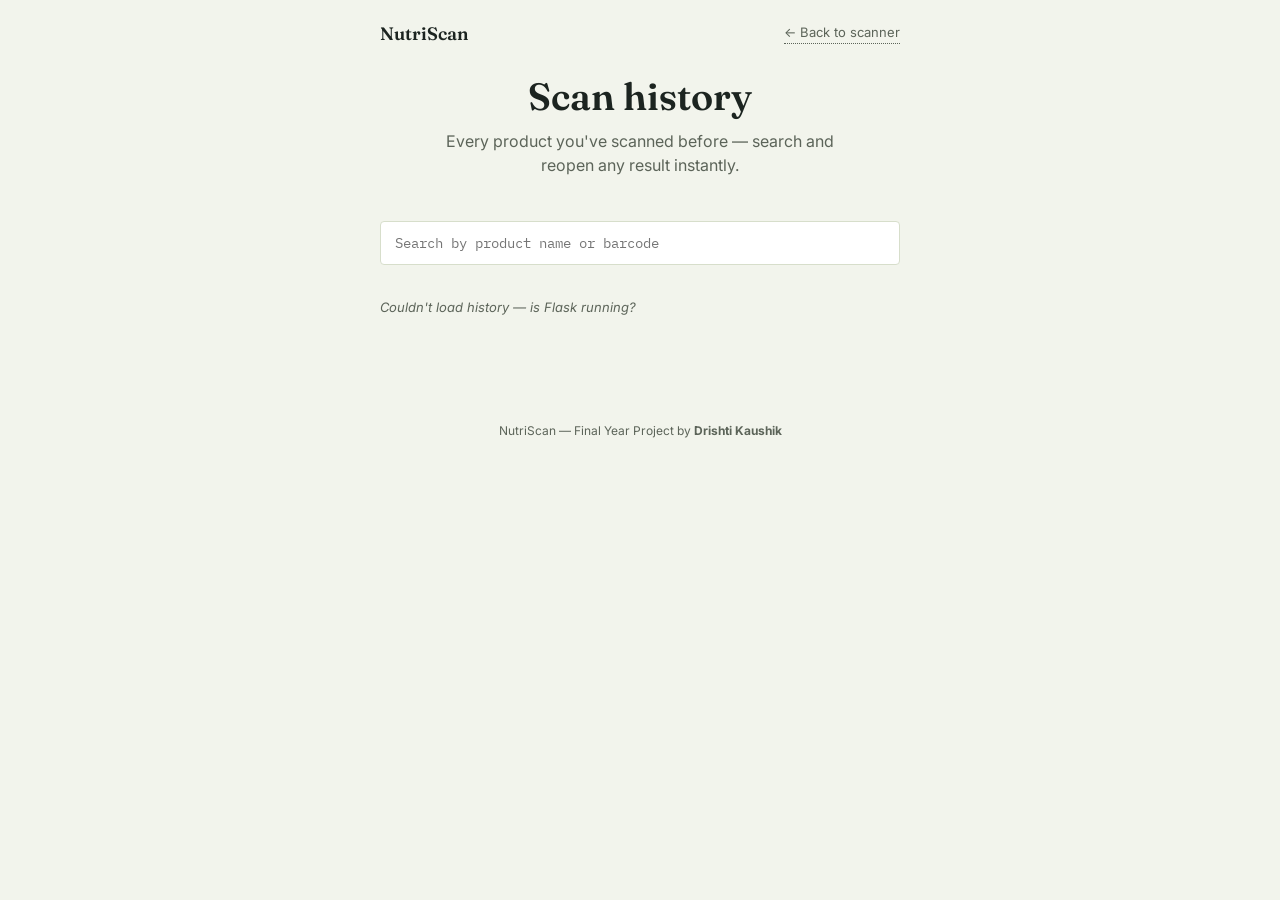
<file: frontend/history.html>
<!DOCTYPE html>
<html lang="en">
<head>
<meta charset="UTF-8">
<meta name="viewport" content="width=device-width, initial-scale=1.0">
<title>Scan History — NutriScan</title>
<link rel="preconnect" href="https://fonts.googleapis.com">
<link href="https://fonts.googleapis.com/css2?family=Fraunces:opsz,wght@9..144,500;9..144,600&family=Inter:wght@400;500;600&family=IBM+Plex+Mono:wght@400;500&display=swap" rel="stylesheet">
<link rel="stylesheet" href="style.css">
</head>
<body>

<header class="app-header">
  <span class="brand">NutriScan</span>
  <div class="header-actions">
    <a href="index.html" class="text-link">← Back to scanner</a>
  </div>
</header>

<main class="page">
  <section class="hero hero-compact">
    <h1>Scan history</h1>
    <p class="hero-sub">Every product you've scanned before — search and reopen any result instantly.</p>
  </section>

  <div class="history-page-search">
    <input type="text" id="history-search" placeholder="Search by product name or barcode" autocomplete="off">
  </div>

  <section id="history-page-list" class="history-list">
    <p class="history-empty">Loading…</p>
  </section>

  <section id="history-detail-section" class="result-section hidden">
    <div id="history-detail"></div>
  </section>
</main>

<footer class="app-footer">
  <p>NutriScan — Final Year Project by <strong>Drishti Kaushik</strong></p>
</footer>

<script src="common.js"></script>
<script src="history.js"></script>
</body>
</html>
</file>
<file: frontend/style.css>
:root {
  --paper: #F2F4EC;
  --paper-raised: #FFFFFF;
  --ink: #1C2420;
  --ink-soft: #5C6459;
  --line: #D7DECB;
  --green: #2F6F4E;
  --green-bg: #E1EDDD;
  --amber: #B8863C;
  --amber-bg: #F3E8D3;
  --red: #A6362B;
  --red-bg: #F3DFDB;
  --font-display: 'Fraunces', serif;
  --font-body: 'Inter', system-ui, sans-serif;
  --font-mono: 'IBM Plex Mono', monospace;
}

* { box-sizing: border-box; }

body {
  margin: 0;
  background: var(--paper);
  color: var(--ink);
  font-family: var(--font-body);
  line-height: 1.5;
}

.hidden { display: none !important; }

/* ── Header ─────────────────────────────────────────────────── */

.app-header {
  display: flex;
  justify-content: space-between;
  align-items: center;
  max-width: 560px;
  margin: 0 auto;
  padding: 20px 20px 0;
}

.brand {
  font-family: var(--font-display);
  font-weight: 600;
  font-size: 18px;
}

.header-actions {
  display: flex;
  align-items: center;
  gap: 10px;
}

.status-pill {
  display: flex;
  align-items: center;
  gap: 6px;
  font-family: var(--font-mono);
  font-size: 11px;
  color: var(--ink-soft);
  background: var(--paper-raised);
  border: 1px solid var(--line);
  border-radius: 20px;
  padding: 5px 10px;
}

.status-dot {
  width: 6px;
  height: 6px;
  border-radius: 50%;
  background: var(--green);
}

.icon-btn {
  width: 32px;
  height: 32px;
  display: flex;
  align-items: center;
  justify-content: center;
  background: var(--paper-raised);
  border: 1px solid var(--line);
  border-radius: 50%;
  color: var(--ink);
  cursor: pointer;
}
.icon-btn:focus-visible { outline: 2px solid var(--ink); outline-offset: 2px; }

/* ── Layout ─────────────────────────────────────────────────── */

.page {
  max-width: 560px;
  margin: 0 auto;
  padding: 0 20px 60px;
}

.hero { text-align: center; padding: 28px 0 32px; }

.hero h1 {
  font-family: var(--font-display);
  font-weight: 600;
  font-size: clamp(28px, 6vw, 38px);
  line-height: 1.15;
  margin: 0 0 10px;
}

.hero-sub {
  color: var(--ink-soft);
  max-width: 40ch;
  margin: 0 auto 24px;
}

/* ── Scanner card ───────────────────────────────────────────── */

.scanner-card {
  background: var(--paper-raised);
  border: 1px solid var(--line);
  border-radius: 8px;
  padding: 18px;
  text-align: left;
}

.viewfinder {
  position: relative;
  width: 100%;
  aspect-ratio: 4 / 3;
  background: var(--ink);
  border-radius: 6px;
  overflow: hidden;
  margin-bottom: 14px;
}
.viewfinder video, .viewfinder canvas {
  width: 100%; height: 100%; object-fit: cover;
}

.bracket {
  position: absolute; width: 24px; height: 24px;
  border: 2px solid var(--paper); opacity: 0.85; z-index: 2;
}
.bracket-tl { top: 12px; left: 12px; border-right: none; border-bottom: none; }
.bracket-tr { top: 12px; right: 12px; border-left: none; border-bottom: none; }
.bracket-bl { bottom: 12px; left: 12px; border-right: none; border-top: none; }
.bracket-br { bottom: 12px; right: 12px; border-left: none; border-top: none; }

.scan-line {
  position: absolute; left: 8%; right: 8%; height: 2px;
  background: var(--green); box-shadow: 0 0 6px var(--green);
  z-index: 2; animation: sweep 2.4s ease-in-out infinite;
}
@keyframes sweep {
  0% { top: 15%; opacity: 0; }
  10% { opacity: 1; }
  50% { top: 85%; opacity: 1; }
  90% { opacity: 1; }
  100% { top: 15%; opacity: 0; }
}
@media (prefers-reduced-motion: reduce) {
  .scan-line { animation: none; opacity: 0.5; top: 50%; }
}

.viewfinder-placeholder {
  position: absolute; inset: 0; z-index: 3;
  display: flex; flex-direction: column; align-items: center; justify-content: center;
  text-align: center; padding: 0 24px; color: var(--paper);
}
.placeholder-title { font-weight: 600; margin: 0 0 4px; }
.placeholder-sub { font-size: 12px; color: #C7CFC2; margin: 0; }

.hud-status-badge {
  position: absolute; top: 10px; left: 50%; transform: translateX(-50%);
  z-index: 3; display: flex; align-items: center; gap: 6px;
  background: var(--ink); color: var(--paper);
  font-family: var(--font-mono); font-size: 11px;
  border-radius: 20px; padding: 5px 12px;
}
.pulse-dot {
  width: 6px; height: 6px; border-radius: 50%; background: var(--green);
  animation: pulse 1.4s ease-in-out infinite;
}
@keyframes pulse { 0%,100% { opacity: 1; } 50% { opacity: 0.3; } }

/* ── Buttons ────────────────────────────────────────────────── */

.scanner-controls { display: flex; gap: 8px; margin-bottom: 16px; }

.btn {
  font-family: var(--font-body); font-weight: 600; font-size: 14px;
  border-radius: 4px; padding: 11px 16px; border: 1px solid var(--ink);
  cursor: pointer; flex: 1;
}
.btn:focus-visible { outline: 2px solid var(--ink); outline-offset: 2px; }
.btn-primary { background: var(--ink); color: var(--paper); }
.btn-secondary { background: transparent; color: var(--ink); }
.btn-primary.is-active { background: var(--red); border-color: var(--red); }

/* ── Demo chips ─────────────────────────────────────────────── */

.demo-shelf { margin-bottom: 16px; }
.shelf-label {
  display: block; font-family: var(--font-mono); font-size: 11px;
  color: var(--ink-soft); margin-bottom: 8px;
}
.demo-chips { display: flex; flex-wrap: wrap; gap: 6px; }
.demo-chip {
  font-family: var(--font-body); font-size: 12px; font-weight: 500;
  background: var(--paper); border: 1px solid var(--line); border-radius: 20px;
  padding: 6px 12px; cursor: pointer; color: var(--ink);
}
.demo-chip:hover { border-color: var(--ink); }

/* ── Search form ────────────────────────────────────────────── */

.search-form { display: flex; gap: 8px; }
.input-icon-group { position: relative; flex: 1; }
#manual-input {
  width: 100%; font-family: var(--font-mono); font-size: 13px;
  padding: 10px 32px 10px 10px; border: 1px solid var(--line);
  border-radius: 4px; background: var(--paper);
}
#manual-input:focus-visible { outline: 2px solid var(--ink); outline-offset: 1px; }
.clear-btn {
  position: absolute; right: 6px; top: 50%; transform: translateY(-50%);
  border: none; background: none; color: var(--ink-soft); cursor: pointer; font-size: 13px;
}

/* ── Result states ──────────────────────────────────────────── */

.result-section { margin-top: 28px; }

.state-card {
  text-align: center; padding: 32px 20px; color: var(--ink-soft);
  border: 1px dashed var(--line); border-radius: 8px;
}
.state-card h3 { color: var(--ink); font-family: var(--font-display); margin: 0 0 6px; }
.state-card p { margin: 0; font-size: 14px; max-width: 32ch; margin: 0 auto; }

.spinner {
  width: 28px; height: 28px; border-radius: 50%;
  border: 3px solid var(--line); border-top-color: var(--ink);
  margin: 0 auto 14px; animation: spin 0.8s linear infinite;
}
@keyframes spin { to { transform: rotate(360deg); } }
@media (prefers-reduced-motion: reduce) {
  .spinner { animation: none; }
}

#result:not(.hidden) {
  background: var(--paper-raised); border: 1px solid var(--line);
  border-radius: 8px; padding: 24px 20px;
}

.product-image {
  width: 100%; max-height: 180px; object-fit: contain;
  background: var(--paper); border-radius: 4px; margin-bottom: 14px;
}
.product-name {
  font-family: var(--font-display); font-size: 20px; margin: 0 0 16px; text-align: center;
}

.badges-row { display: flex; gap: 10px; margin-bottom: 20px; }
.badge-block { flex: 1; text-align: center; }
.grade-badge {
  display: flex; flex-direction: column; justify-content: center; align-items: center;
  padding: 14px 10px; border-radius: 5px; border: 2px solid;
}
.grade-letter { font-family: var(--font-display); font-size: 28px; font-weight: 600; line-height: 1; }
.grade-score { font-family: var(--font-mono); font-size: 12px; margin-top: 4px; }
.badge-label { font-size: 11px; color: var(--ink-soft); margin: 6px 0 0; }

.grade-A, .grade-B { background: var(--green-bg); border-color: var(--green); color: var(--green); }
.grade-C            { background: var(--amber-bg); border-color: var(--amber); color: var(--amber); }
.grade-D, .grade-E { background: var(--red-bg); border-color: var(--red); color: var(--red); }
.grade-unknown       { background: var(--paper); border-color: var(--line); color: var(--ink-soft); }

.explanation-block { border-top: 1px dashed var(--line); padding-top: 16px; }
.explanation-block h3 { font-family: var(--font-body); font-size: 14px; margin: 0 0 10px; }
.flags-list { list-style: none; padding: 0; margin: 0; font-size: 13px; }
.flags-list li { padding: 7px 0; border-bottom: 1px dotted var(--line); }
.flags-list li:last-child { border-bottom: none; }
.no-flags { color: var(--ink-soft); font-style: italic; }

/* ── History ────────────────────────────────────────────────── */

.history-section { margin-top: 32px; }
.section-head { display: flex; justify-content: space-between; align-items: center; margin-bottom: 12px; }
.section-head h2 { font-size: 15px; margin: 0; display: flex; align-items: center; gap: 8px; }
.badge-count {
  font-family: var(--font-mono); font-size: 11px; background: var(--paper-raised);
  border: 1px solid var(--line); border-radius: 10px; padding: 2px 8px; color: var(--ink-soft);
}
.icon-link-btn {
  background: none; border: none; color: var(--ink-soft); font-size: 12px;
  font-family: var(--font-mono); cursor: pointer; text-decoration: underline;
}

.history-list { display: flex; flex-direction: column; gap: 8px; }
.history-item {
  display: flex; justify-content: space-between; align-items: center;
  font-family: var(--font-mono); font-size: 13px;
  background: var(--paper-raised); border: 1px solid var(--line); border-radius: 4px;
  padding: 10px 14px;
}
.verdict-dot { width: 8px; height: 8px; border-radius: 50%; display: inline-block; margin-right: 8px; }
.verdict-dot.A, .verdict-dot.B { background: var(--green); }
.verdict-dot.C { background: var(--amber); }
.verdict-dot.D, .verdict-dot.E, .verdict-dot.Unknown { background: var(--red); }
.history-empty { color: var(--ink-soft); font-size: 13px; font-style: italic; }

/* ── Footer ─────────────────────────────────────────────────── */

.app-footer {
  max-width: 560px; margin: 0 auto; padding: 20px 20px 40px;
  text-align: center; font-size: 12px; color: var(--ink-soft);
}
.app-footer a { color: var(--ink-soft); }
.footer-sub { margin-top: 4px; }

/* ── Toasts ─────────────────────────────────────────────────── */

.toast-hub {
  position: fixed; bottom: 20px; left: 50%; transform: translateX(-50%);
  display: flex; flex-direction: column; gap: 8px; z-index: 100;
  width: min(90vw, 360px);
}
.toast {
  background: var(--ink); color: var(--paper); font-size: 13px;
  border-radius: 4px; padding: 10px 14px; border-left: 3px solid var(--green);
  animation: toast-in 0.2s ease;
}
.toast.error { border-left-color: var(--red); }
@keyframes toast-in {
  from { opacity: 0; transform: translateY(6px); }
  to { opacity: 1; transform: translateY(0); }
}

@media (max-width: 420px) {
  .search-form { flex-direction: column; }
}

/* ── History page & shared additions ───────────────────────────── */

.text-link {
  font-size: 13px;
  color: var(--ink-soft);
  text-decoration: none;
  border-bottom: 1px dotted var(--ink-soft);
}
.text-link:hover { color: var(--ink); }

.hero-compact { padding-bottom: 20px; }

.history-page-search { margin-bottom: 20px; }
#history-search {
  width: 100%;
  font-family: var(--font-mono);
  font-size: 14px;
  padding: 12px 14px;
  border: 1px solid var(--line);
  border-radius: 4px;
  background: var(--paper-raised);
}
#history-search:focus-visible { outline: 2px solid var(--ink); outline-offset: 1px; }

.history-item-clickable {
  width: 100%;
  text-align: left;
  border: none;
  cursor: pointer;
  font-family: inherit;
}
.history-item-clickable:hover { border-color: var(--ink); }

.history-time { color: var(--ink-soft); font-size: 12px; }



#history-detail-section { margin-top: 20px; }

/* ── Modal ──────────────────────────────────────────────────────── */

.modal-overlay {
  position: fixed;
  inset: 0;
  background: rgba(28, 36, 32, 0.55);
  display: flex;
  align-items: center;
  justify-content: center;
  z-index: 200;
  padding: 20px;
}

.modal-card {
  background: var(--paper-raised);
  border-radius: 8px;
  padding: 28px 24px;
  max-width: 360px;
  width: 100%;
  text-align: center;
  animation: modal-in 0.15s ease;
}

.modal-card h3 {
  font-family: var(--font-display);
  margin: 0 0 10px;
}

.modal-card p {
  color: var(--ink-soft);
  font-size: 14px;
  margin: 0 0 20px;
}

@keyframes modal-in {
  from { opacity: 0; transform: scale(0.96); }
  to { opacity: 1; transform: scale(1); }
}

/* ── Score breakdown ────────────────────────────────────────────── */

.score-breakdown {
  margin-top: 14px;
  border: 1px solid var(--line);
  border-radius: 4px;
  overflow: hidden;
}

.breakdown-row {
  display: flex;
  justify-content: space-between;
  font-family: var(--font-mono);
  font-size: 12.5px;
  padding: 9px 12px;
  border-bottom: 1px solid var(--line);
  background: var(--paper);
}
.breakdown-row:last-child { border-bottom: none; }

.breakdown-total {
  font-weight: 600;
  background: var(--paper-raised);
}

.ml-factors-intro {
  font-size: 12px;
  color: var(--ink-soft);
  margin: 14px 0 6px;
}

.insufficient-card {
  text-align: center;
  padding: 24px 20px;
  border: 1px dashed var(--amber);
  border-radius: 6px;
  background: var(--amber-bg);
}
.insufficient-card h3 {
  font-family: var(--font-display);
  margin: 0 0 8px;
  color: var(--amber);
}
.insufficient-card p {
  color: var(--ink-soft);
  font-size: 13px;
  margin: 0;
}

.allergen-banner {
  background: var(--red-bg);
  border-left: 3px solid var(--red);
  color: var(--red);
  font-size: 13px;
  padding: 10px 14px;
  border-radius: 4px;
  margin-bottom: 16px;
  text-align: left;
}
.allergen-banner strong {
  color: var(--ink);
}
</file>
